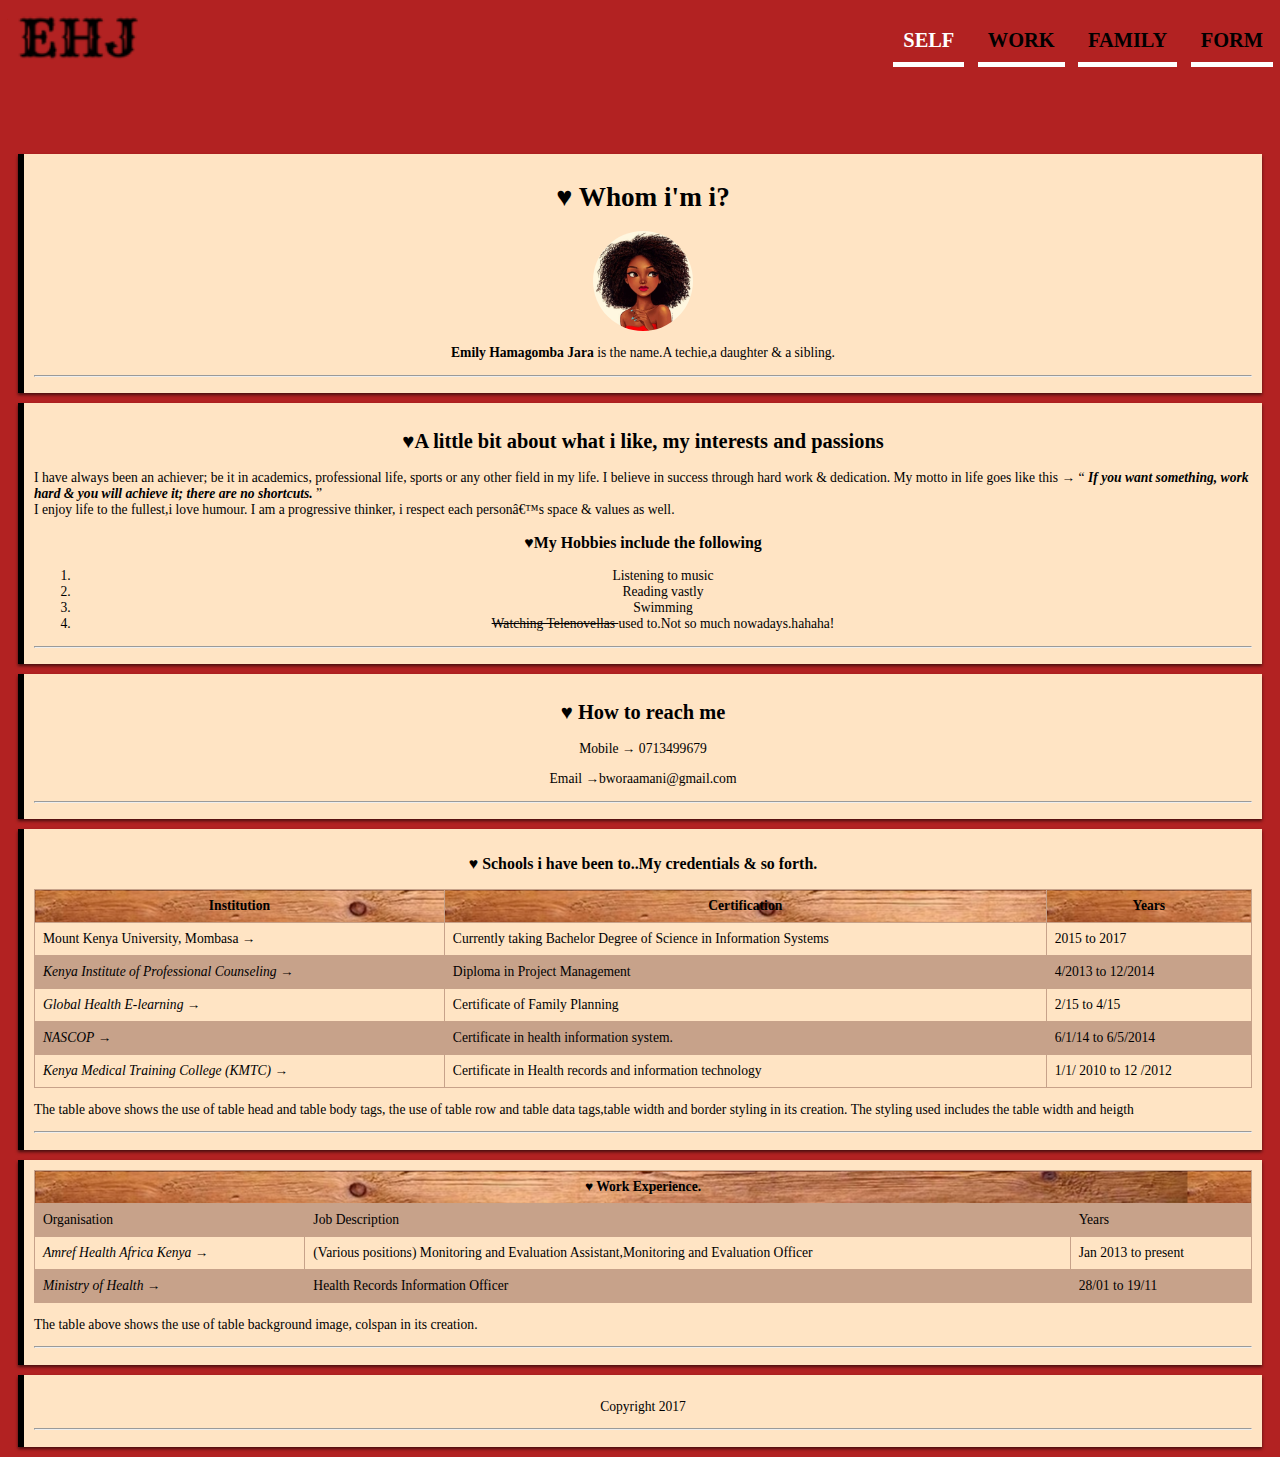
<file: index.html>
<!DOCTYPE html>
<html>
  <head>
    <title> Virtuous Me </title>
<link rel="stylesheet" href="css/style.css">

//internal style
<style media="screen">
  h1,h2,h3,h4,p{
    color: black;

  }

</style>

<script src="js/script.js" charset="utf-8"></script>
  </head>
  <body>
  <header>


     <div class="responsive-header">

     <img src="images/logo.png" alt="logo" style="height:67px";>
      <nav>
        <ul>
          <li ><a class ="active" href="index.html">SELF</a></li>
          <li><a href="job.html">WORK</a></li>
          <li><a href="family.html">FAMILY</a></li>
            <li><a href="form.html">FORM</a></li>

        </ul>
      </nav>

       </div>



        </header>





       <div class="main">


        <div class="responsive " >
        <h1> &#9829; Whom i'm i?</h1>
        <a target="_blank" href="images/biopic3.jpg"><img class ="biopic"src="images/biopic3.jpg" alt="biopic" style="width:100px;height:100px;display: block;
    margin: auto;" ></a>

          <p style="text-align:center;"><strong>Emily Hamagomba Jara  </strong> is the name.A techie,a daughter &amp; a sibling.</p>
          <hr>
        </div>
        <div class="responsive">
        <h2> &#9829;A little bit about what i like, my interests and passions </h2>
        <p> I have always been an achiever; be it in academics, professional life, sports or any other field in my life.
            I believe in success through hard work &amp; dedication.
            My motto in life goes like this &#8594; <q ><strong> <i>If you want something, work hard &amp; you will achieve it; there are no shortcuts.  </i> </strong></q> <br>
            I enjoy life to the fullest,i love humour. I am a progressive thinker, i respect each person’s space &amp; values as well. </p>
           <h3>&#9829;My Hobbies include the following </h3>
            <ol  >
              <li>Listening to music</li>
              <li>Reading vastly</li>
              <li>Swimming</li>
              <li><s> Watching Telenovellas </s> used to.Not so much nowadays.hahaha!</li>
            </ol>

        <hr>
        </div>
        <div class="responsive">
        <h2> &#9829; How to reach me </h2>
            <p style="text-align:center"> Mobile &#8594; 0713499679</p>
            <p style="text-align:center">Email &#8594;<a href="mailto:bworaamani@gmail.com?Hello">bworaamani@gmail.com</a> </p>
        <hr>
        </div>



         <div class="responsive">


          <h3>&#9829; <b>Schools i have been to..My credentials &amp; so forth.</b></h3>
          <table width="100%">

           <thead>
             <th>Institution</th><th>Certification</th><th>Years</th>
           </thead>
           <tbody>

            <tr>
            <td>Mount Kenya University, Mombasa</i> &#8594; </td> <td>Currently taking Bachelor Degree of Science in Information Systems </td> <td>2015 to 2017</td>
            </tr>
            <tr>
            <td> <i>Kenya Institute of Professional Counseling </i> &#8594;</td><td> Diploma in Project Management</td> <td> 4/2013 to 12/2014 </td>
            </tr>
            <tr>
            <td> <i>Global Health E-learning</i> &#8594; </td><td> Certificate of Family Planning</td> <td>2/15 to 4/15  </td>
            </tr>
            <tr>
            <td> <i> NASCOP</i> &#8594; </td> <td> Certificate in health information system.</td> <td>6/1/14 to 6/5/2014 </td>
            </tr>
            <tr>
            <td><i>Kenya Medical Training College (KMTC) </i> &#8594;  </td> <td> Certificate in Health records and information technology</td> <td> 1/1/ 2010 to 12 /2012 </td>
            </tr>
          </tbody>
          </table>
          <p>The table above shows the use of table head and table body tags, the use of table row and table data tags,table width and border styling in its creation. The styling used includes the table width and heigth

          </p>
            <hr>
          </div>


       <div class="responsive">



        <table>
        <tr  >
          <th colspan="3" >&#9829; Work Experience.</th>

        </tr>
        <tr>
               <td>Organisation</td><td>Job Description</td><td>Years</td>
        </tr>




          <tr>
          <td><i>Amref Health Africa Kenya</i> &#8594; </td> <td>(Various positions) Monitoring and Evaluation Assistant,Monitoring and Evaluation Officer</td> <td>Jan 2013 to present</td>
          </tr>
          <tr>
          <td> <i>Ministry of Health </i> &#8594;</td><td> Health Records Information Officer</td> <td> 28/01 to 19/11 </td>
          </tr>

        </tbody>
        </table>
          <p>The table above shows the use of table background image, colspan in its creation.   </p>
          <hr>
        </div>


    <footer>
    <div class="responsive">
      <p style ="text-align:center;">Copyright 2017</p>
      <hr>
      
    </div>
    </footer>

</div>
  </body>
</html>
</file>
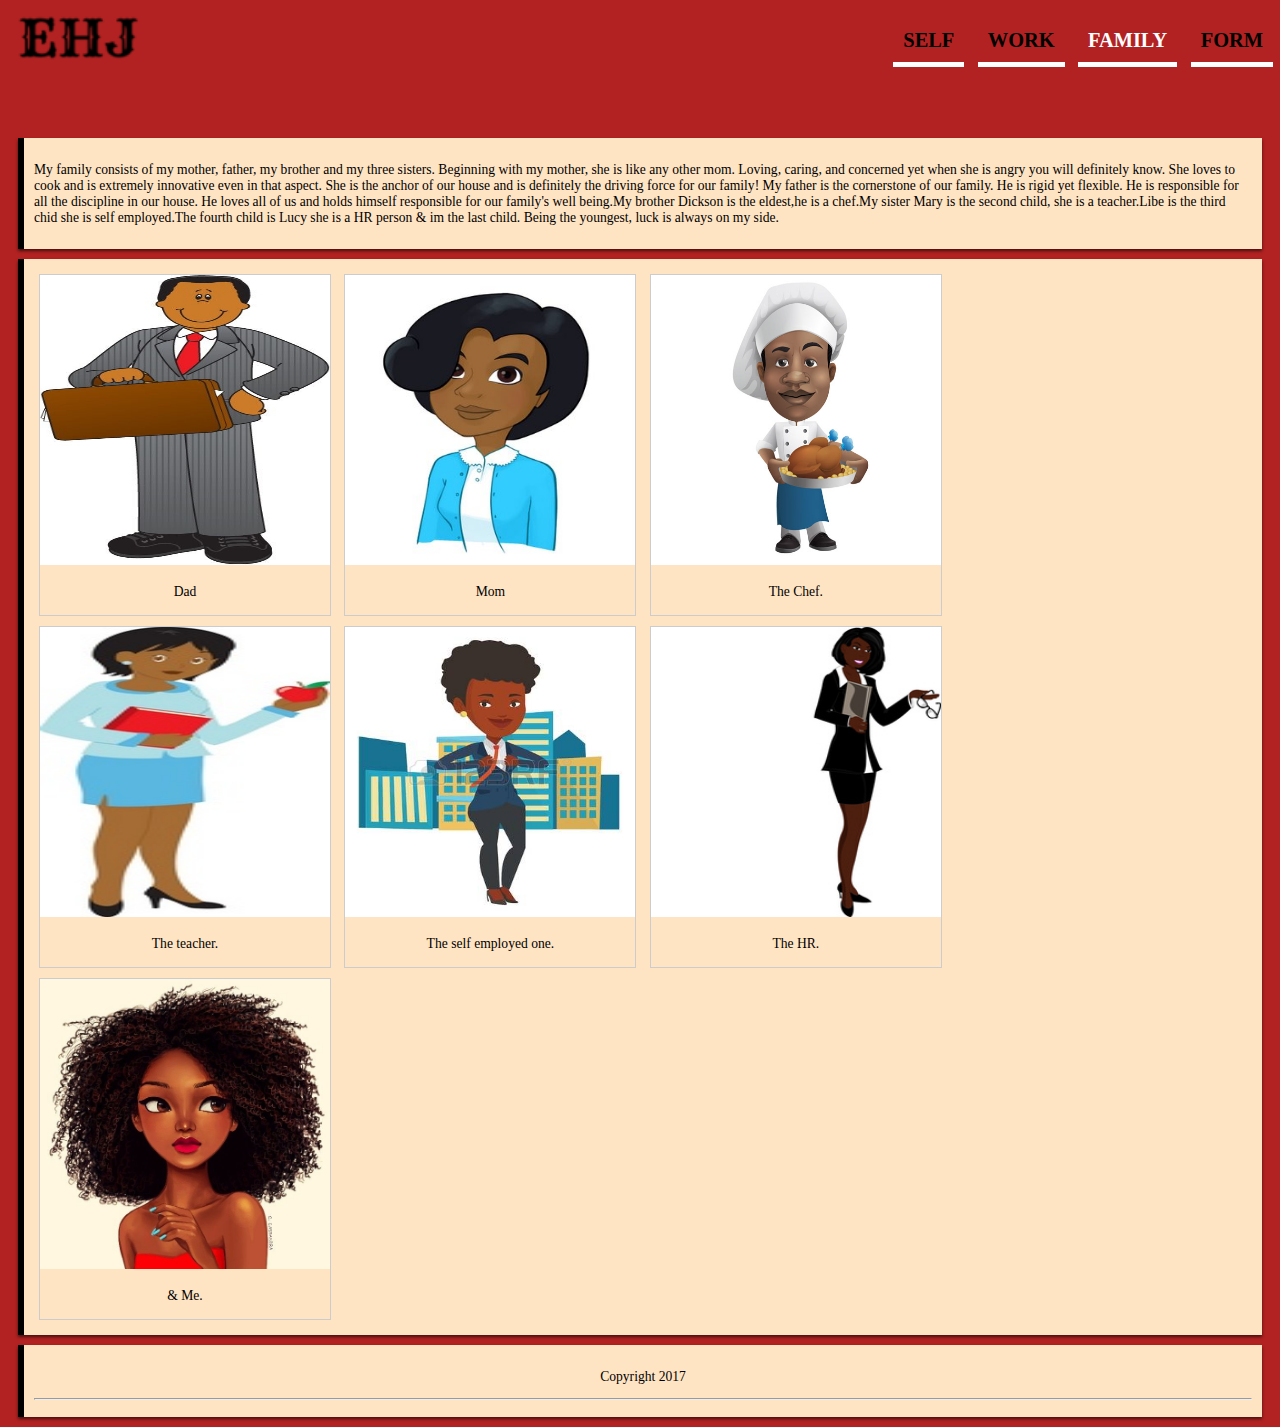
<file: family.html>
<!DOCTYPE html>
<html>
  <head>
    <title> My Family </title>
    <link rel="stylesheet" href="css/style.css">
    <style>
div.img {
    margin: 5px;
    border: 1px solid #ccc;
    display: inline-block;
    width: 290px;
}

div.img:hover {
    border: 1px solid #777;
}

div.img img {

}

div.desc {
    padding: 15px;
    text-align: center;
}
</style>
  </head>
  <body>
    <header>
      <div class="responsive-header">

      <img src="images/logo.png" alt="logo" style="height:67px";>
       <nav>
         <ul>
           <li ><a href="index.html">SELF</a></li>
           <li><a  href="job.html">WORK</a></li>
           <li><a  class ="active" href="family.html">FAMILY</a></li>
             <li><a href="form.html">FORM</a></li>
         </ul>
       </nav>

        </div>

    </header>
    <div class="main">


    <div class="responsive">


    <p>My family consists of my mother, father, my brother and my three sisters.

 Beginning with my mother, she is like any other mom. Loving, caring, and concerned yet when she is angry you will definitely know. She loves to cook and is extremely innovative even in that aspect. She is the anchor of our house and is definitely the driving force for our family!

My father is the cornerstone of our family. He is rigid yet flexible. He is responsible for all the discipline in our house.  He loves all of us and holds himself responsible for our family's well being.My brother Dickson is the eldest,he is a chef.My sister Mary is the second child, she is a teacher.Libe is the third chid she is self employed.The  fourth child is Lucy she is a HR person &amp im the last child. Being the youngest, luck is always on my side.</p>
  </div>
  <div class="responsive">


 <div class="img">
   <a target="_blank" href="images/dad.jpg">
     <img src="images/dad.jpg" alt="dad" width="290" height="290">
   </a>
   <div class="desc">Dad</div>
 </div>

 <div class="img">
   <a target="_blank" href="images/mom.jpg">
     <img src="images/mom.jpg" alt="mom" width="290" height="290">
   </a>
   <div class="desc">Mom</div>
 </div>

 <div class="img">
   <a target="_blank" href="images/brother.jpg">
     <img src="images/brother.jpg" alt="brother" width="290" height="290">
   </a>
   <div class="desc">The Chef.</div>
 </div>

 <div class="img">
   <a target="_blank" href="images/sister.jpg">
     <img src="images/sister.jpg" alt="Teacher" width="290" height="290">
   </a>
   <div class="desc">The teacher.</div>
 </div>
 <div class="img">
   <a target="_blank" href="images/selfemployed.jpg">
     <img src="images/selfemployed.jpg" alt="Self Employed" width="290" height="290">
   </a>
   <div class="desc">The self employed one.</div>
 </div>
 <div class="img">
   <a target="_blank" href="images/hr.jpg">
     <img src="images/hr.jpg" alt="The Human Resource Worker" width="290" height="290">
   </a>
   <div class="desc">The HR.</div>
 </div>
 <div class="img">
   <a target="_blank" href="images/biopic3.jpg">
     <img src="images/biopic3.jpg" alt="Me" width="290" height="290">
   </a>
   <div class="desc">&amp Me.</div>
 </div>
</div>


    <footer>
      <div class="responsive">
        <p style ="text-align:center;">Copyright 2017</p>
        <hr>

      </div>
    </footer>

</div>
  </body>
</html>
</file>
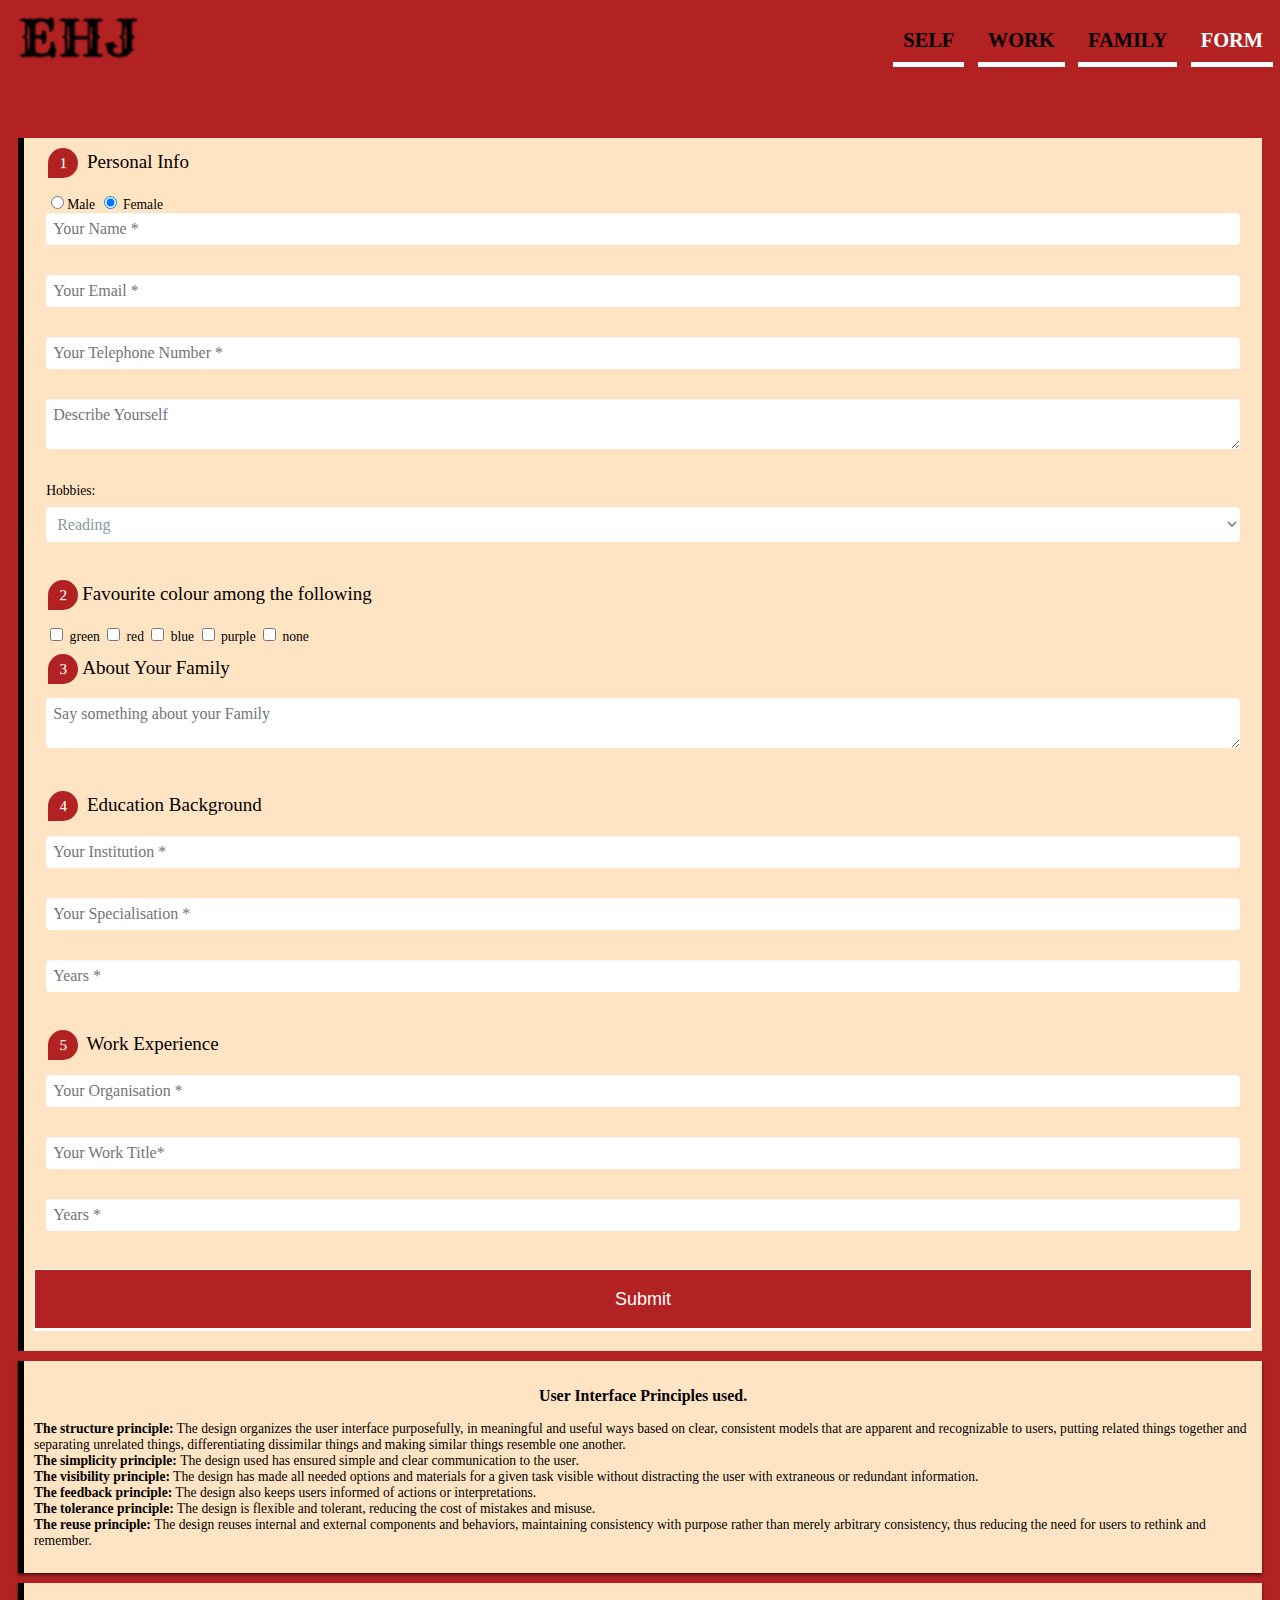
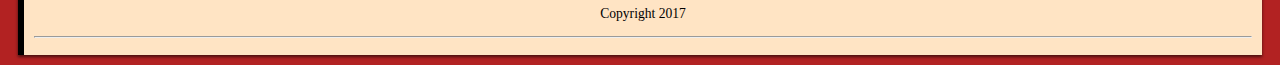
<file: form.html>
<!DOCTYPE html>
<html>
  <head>
    <title> Virtuous Me </title>
<link rel="stylesheet" href="css/style.css">
  </head>
  <body>
  <header>


     <div class="responsive-header">

     <img src="images/logo.png" alt="logo" style="height:67px";>
      <nav>
        <ul>
          <li ><a href="index.html">SELF</a></li>
          <li><a href="job.html">WORK</a></li>
          <li><a href="family.html">FAMILY</a></li>
            <li><a  class ="active" href="form.html">FORM</a></li>
        </ul>
      </nav>

       </div>



        </header>
        <div class="main">



        <div class="form-style-5">
<form>
<fieldset>
<legend><span class="number">1</span> Personal Info</legend>
<input name="gender" type="radio" value="Male" />Male
<input checked="checked" name="gender" type="radio" value="Female" /> Female

<input type="text" name="name" placeholder="Your Name *">
<input type="email" name="email" placeholder="Your Email *">
<input  type="text" name="telephone" placeholder="Your Telephone Number *">
<textarea name="about" placeholder="Describe Yourself"></textarea>
<label for="job">Hobbies:</label>
<select id="job" name="field4">
<optgroup label="hobbies">
<option value="reading">Reading</option>
<option value="listening to music">Listening to music</option>
<option value="swimming">Swimming</option>
<option value="gaming">Gaming</option>
<option value="hicking">Hicking</option>
<option value="other">Other</option>
</optgroup>
</select>
</fieldset>
<fieldset>
<legend><span class="number">2</span>Favourite colour among the following</legend>
<input name="color[]" type="checkbox" value="green" /> green
<input name="color[]" type="checkbox" value="red" /> red
<input name="color[]" type="checkbox" value="blue" /> blue
<input name="color[]" type="checkbox" value="purple" /> purple
<input name="color[]" type="checkbox" value="none" /> none

</fieldset>

<fieldset>
<legend><span class="number">3</span>About Your Family</legend>
<textarea name="family" placeholder="Say something about your Family"></textarea>
</fieldset>
<fieldset>
<legend><span class="number">4</span> Education Background</legend>
<input type="text" name="institution" placeholder="Your Institution *">
<input type="text" name="specialisation" placeholder="Your Specialisation *">
<input type="text" name="year" placeholder="Years *">
</fieldset>
<fieldset>
<legend><span class="number">5</span> Work Experience</legend>
<input type="text" name="organisation" placeholder="Your Organisation *">
<input type="text" name="title" placeholder="Your Work Title*">
<input type="text" name="years" placeholder="Years *">
</fieldset>


<input type="submit" value="Submit" />
</form>
</div>
<div class="responsive">
  <h3 style="text-align:center;">User Interface Principles used.</h3>
  <p>
    <b> The structure principle:</b> The design organizes the user interface purposefully, in meaningful and useful ways based on clear, consistent models that are apparent and recognizable to users, putting related things together and separating unrelated things, differentiating dissimilar things and making similar things resemble one another.
  <br><b>The simplicity principle: </b> The design used has ensured simple and clear communication to the user.
  <br><b> The visibility principle:</b> The design has made all needed options and materials for a given task visible without distracting the user with extraneous or redundant information.
  <br><b> The feedback principle:</b> The design also keeps users informed of actions or interpretations.
  <br><b> The tolerance principle:</b> The design is flexible and tolerant, reducing the cost of mistakes and misuse.
  <br><b>The reuse principle:  </b>The design reuses internal and external components and behaviors, maintaining consistency with purpose rather than merely arbitrary consistency, thus reducing the need for users to rethink and remember.</p>

</div>




        <footer>
          <div class="responsive">
            <p style ="text-align:center;">Copyright 2017</p>
            <hr>

          </div>
        </footer>

  </div>
</body>
</html>
</file>
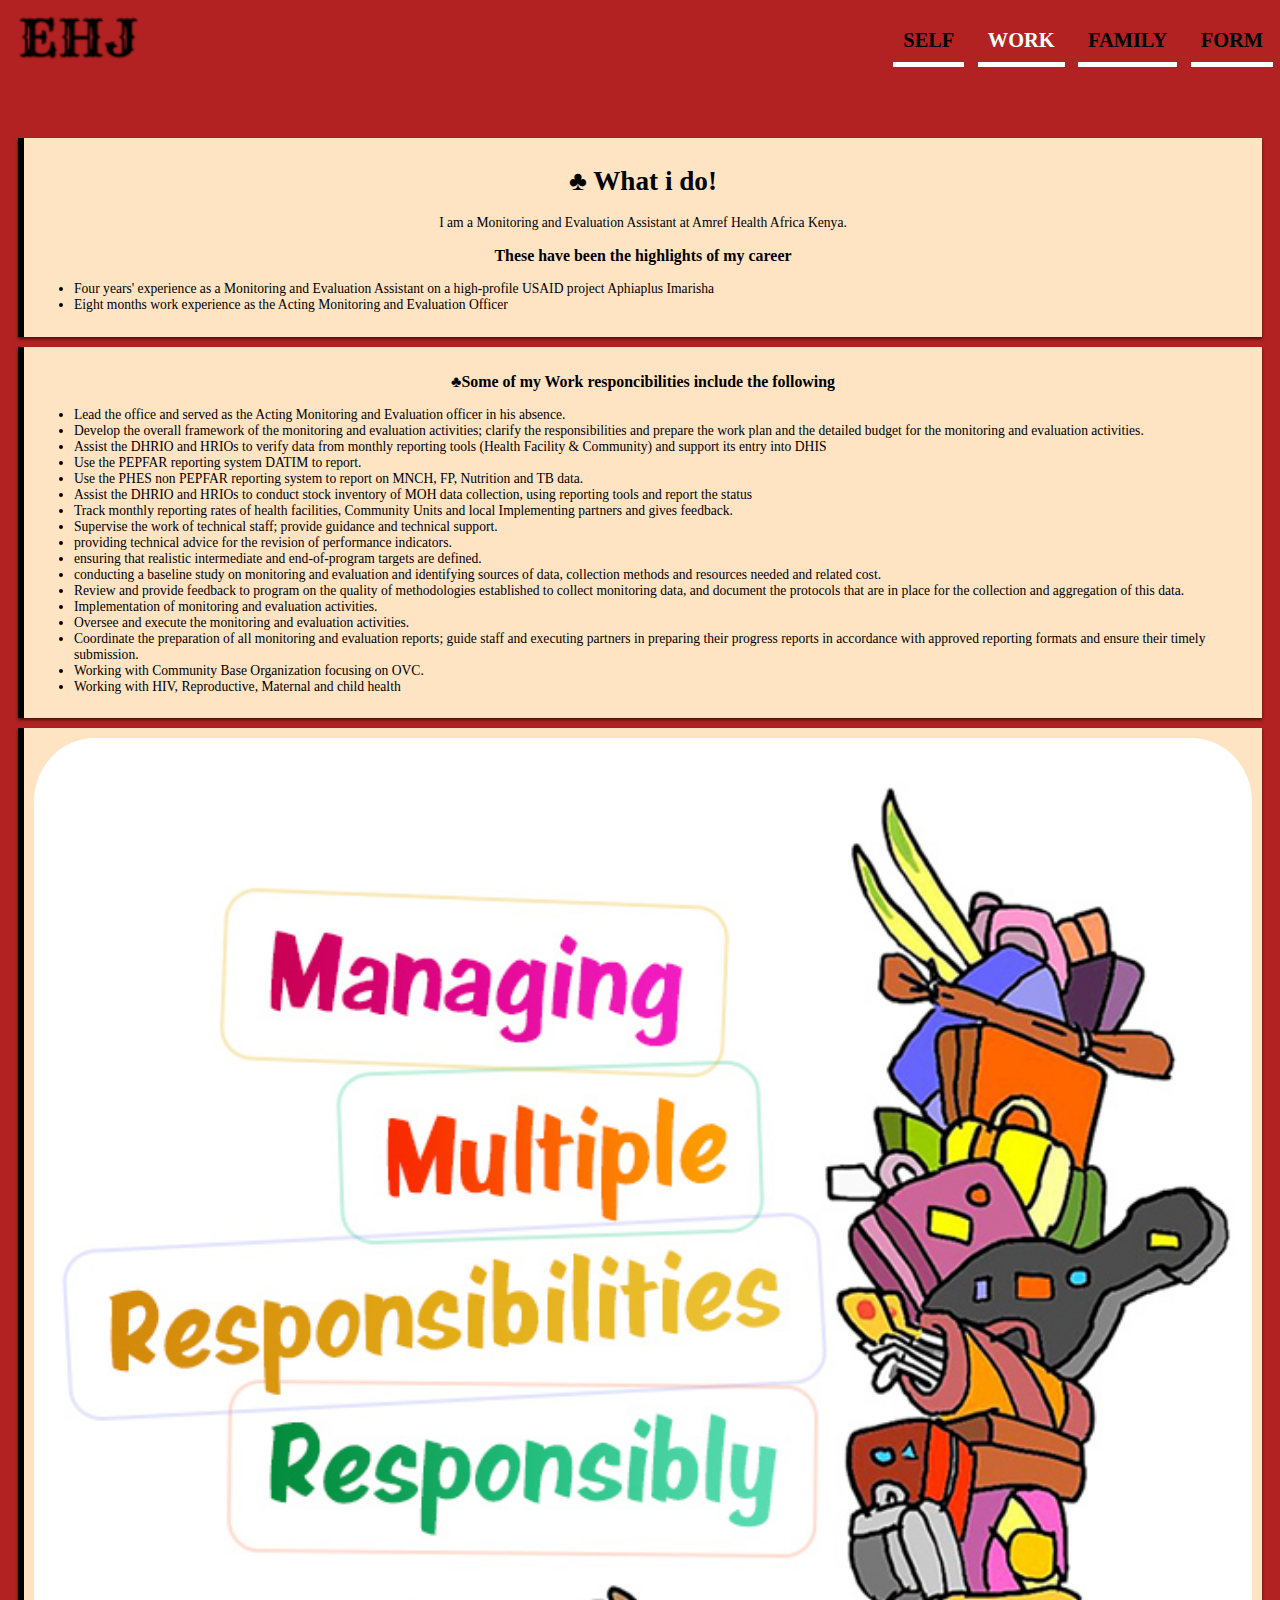
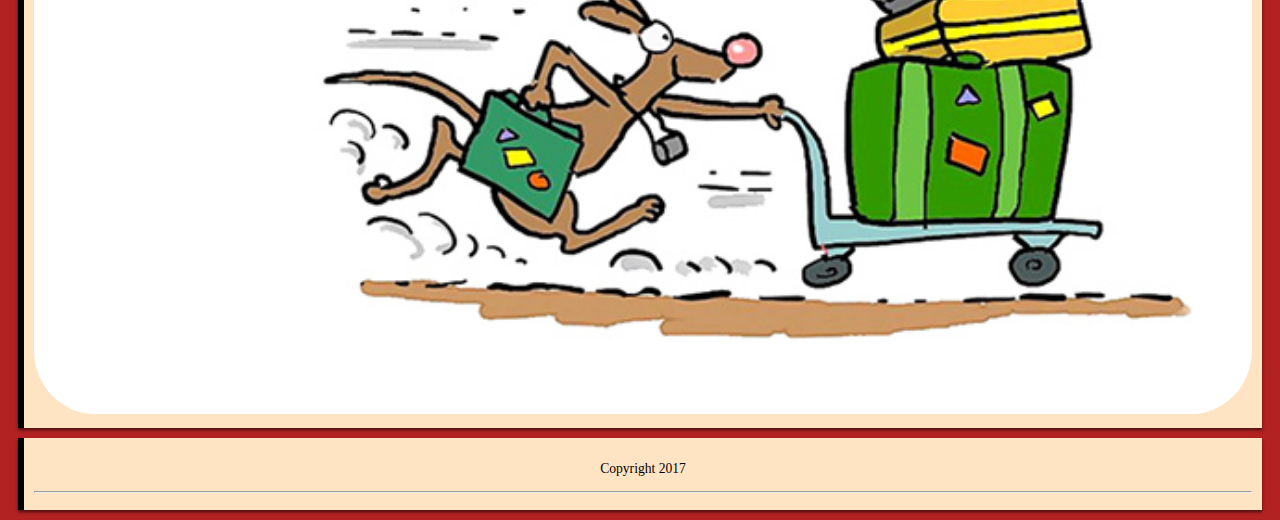
<file: job.html>
<!DOCTYPE html>
<html>
  <head>
    <title> Work </title>
    <link rel="stylesheet" href="css/style.css">
    <style type="text/css">
.responsive-job {
	text-align: left;
	margin: 0px auto;
	padding: 0px;
	max-width: 100%;

}
.left {
  margin: 10px;
  padding: 5px;
	float: left;
	max-width: 50%;
  border-left: 6px solid black;
  background-color: bisque;

}
.right{
  margin: 10px;
  padding: 5px;
	float: left;
	max-width: 44%;
  border-left: 6px solid black;
  background-color: bisque;


}
</style>
  </head>
  <body>
    <header>

           <div class="responsive-header">

           <img src="images/logo.png" alt="logo" style="height:67px";>
            <nav>
              <ul>
                <li ><a href="index.html">SELF</a></li>
                <li><a  class ="active" href="job.html">WORK</a></li>
                <li><a href="family.html">FAMILY</a></li>
                  <li><a href="form.html">FORM</a></li>
              </ul>
            </nav>

             </div>
    </header>

    <div class="main">


    <div class="responsive ">


    <h1> &#9827; What i do!</h1>

    <p style="text-align:center;"> I am a Monitoring and Evaluation Assistant at Amref Health Africa Kenya.</p>
    <h3>These have been the highlights of my career</h3>
      <ul>
        <li> Four years&apos; experience as a Monitoring and Evaluation Assistant on a high-profile
             USAID project Aphiaplus Imarisha</li>
        <li> Eight months work experience as the Acting Monitoring and Evaluation Officer</li>
      </ul>
        </div>
        <div class="">
          <div class="responsive">



       <h3>&#9827;Some of my Work responcibilities include the following </h3>
        <ul>


          <li>Lead the office and served as the Acting Monitoring and Evaluation officer in
          his absence.</li>
          <li> Develop the overall framework of the monitoring and evaluation activities; clarify the
          responsibilities and prepare the work plan and the detailed budget for the monitoring
          and evaluation activities.</li>
          <li> Assist the DHRIO and HRIOs to verify data from monthly reporting tools (Health
          Facility &amp; Community) and support its entry into DHIS</li>
          <li>  Use the PEPFAR reporting system DATIM to report.</li>
          <li>Use the PHES non PEPFAR reporting system to report on MNCH, FP, Nutrition and
          TB data. </li>
          <li>Assist the DHRIO and HRIOs to conduct stock inventory of MOH data collection, using reporting tools and report the status</li>
          <li > Track monthly reporting rates of health facilities, Community Units and local
          Implementing partners and gives feedback.</li>
          <li> Supervise the work of technical staff; provide guidance and technical support.</li>
          <li> providing technical advice for the revision of performance indicators.</li>
          <li> ensuring that realistic intermediate and end-of-program targets are defined.</li>
          <li>conducting a baseline study on monitoring and evaluation and identifying sources of
          data, collection methods and resources needed and related cost. </li>
          <li> Review and provide feedback to program on the quality of methodologies established
          to collect monitoring data, and document the protocols that are in place for the
          collection and aggregation of this data.</li>
          <li>Implementation of monitoring and evaluation activities.</li>
          <li>Oversee and execute the monitoring and evaluation activities.</li>
          <li> Coordinate the preparation of all monitoring and evaluation reports; guide staff and
          executing partners in preparing their progress reports in accordance with approved
          reporting formats and ensure their timely submission.</li>
          <li>Working with Community Base Organization focusing on OVC. </li>
          <li> Working with HIV, Reproductive, Maternal and child health </li>
          </ul>
          </div>
          <div class="responsive">
            <a href="index.html"> <img src="images/responcibilities.jpg" alt="responcibilities" style="width:100%;height:100%;border-radius:5%;"></a>

          </div>
        </div>





    <footer>
      <div class="responsive">
        <p style ="text-align:center;">Copyright 2017</p>
        <hr>

      </div>
    </footer>
</div>

  </body>
</html>
</file>
<file: css/style.css>
body{
background-color:firebrick;
color: black;
font-size: 0.85em;
}
h1,h2,h3,ol>li{
  text-align: center;
}


.responsive{

   margin: 10px;
   padding: 10px;
   max-width: 100%;
   border-left: 6px solid black;
   background-color: bisque;
   box-shadow: 0px 2px 3px rgba(0,0,0,0.6);

}

.main{
  position: relative;
  padding-top: 120px;
}
header{
  position: fixed;
  top:0;
  background-color:firebrick;
  width: 100%;
  z-index: 150;

}
.responsive-header > nav{  display: inline-block;
float:right;padding: 0px 10px 0px 0px;}

ul.respocibilities{
  background-image: url("../images/responcibilities.jpeg");
}


nav ul li {
  display: inline-block;
  margin:5px;
  padding:10px;
  font-size: 1.5em;
  font-weight: 900;
  border-bottom: 5px solid white;

}
a{
  color: inherit;
  text-decoration: none;
}
a.active,a:hover{
  color:white;
}
.biopic{
  border-radius: 100%;

}


table {
    border-collapse: collapse;
    width: 100%;

}

td, th {
    border: 1px solid #c7a28a;

    padding: 8px;
}

th{
  background-image: url(../images/woodenbackground3.jpg);


}
tr:nth-child(even) {
    background-color: #c7a28a;

}
.wrapper {
        border: 1px dashed #ddd;
	box-shadow: 0 0 0 3px #fff, 0 0 0 5px #ddd, 0 0 0 10px #fff, 0 0 2px 10px #eee;
}

.form-style-5{
    max-width:100%;
    margin: 10px;
    padding: 10px;
    border-left: 6px solid black;
    background: bisque;
    background: bisque;
    font-family: Georgia, "Times New Roman", Times, serif;
}
.form-style-5 fieldset{
    border: none;
}
.form-style-5 legend {
    font-size: 1.4em;
    margin-bottom: 10px;
}
.form-style-5 label {
    display: block;
    margin-bottom: 8px;
}
.form-style-5 input[type="text"],
.form-style-5 input[type="date"],
.form-style-5 input[type="datetime"],
.form-style-5 input[type="email"],
.form-style-5 input[type="number"],
.form-style-5 input[type="search"],
.form-style-5 input[type="time"],
.form-style-5 input[type="url"],
.form-style-5 textarea,
.form-style-5 select {
    font-family: Georgia, "Times New Roman", Times, serif;
    background: rgba(255,255,255,.1);
    border: none;
    border-radius: 4px;
    font-size: 16px;
    margin: 0;
    outline: 0;
    padding: 7px;
    width: 100%;
    box-sizing: border-box;
    -webkit-box-sizing: border-box;
    -moz-box-sizing: border-box;
    background-color: white;
    color:#8a97a0;
    -webkit-box-shadow: 0 1px 0 rgba(0,0,0,0.03) inset;
    box-shadow: 0 1px 0 rgba(0,0,0,0.03) inset;
    margin-bottom: 30px;

}
.form-style-5 input[type="text"]:focus,
.form-style-5 input[type="date"]:focus,
.form-style-5 input[type="datetime"]:focus,
.form-style-5 input[type="email"]:focus,
.form-style-5 input[type="number"]:focus,
.form-style-5 input[type="search"]:focus,
.form-style-5 input[type="time"]:focus,
.form-style-5 input[type="url"]:focus,
.form-style-5 textarea:focus,
.form-style-5 select:focus{
    background: #d2d9dd;
}
.form-style-5 select{
    -webkit-appearance: menulist-button;
    height:35px;
}
.form-style-5 .number {
    background: firebrick;
    color: #fff;
    height: 30px;
    width: 30px;
    display: inline-block;
    font-size: 0.8em;
    margin-right: 4px;
    line-height: 30px;
    text-align: center;
    text-shadow: 0 1px 0 rgba(255,255,255,0.2);
    border-radius: 15px 15px 15px 0px;
}

.form-style-5 input[type="submit"],
.form-style-5 input[type="button"]
{
    position: relative;
    display: block;
    padding: 19px 39px 18px 39px;
    color: #FFF;
    margin: 0 auto;
    background: firebrick;
    font-size: 18px;
    text-align: center;
    font-style: normal;
    width: 100%;
    border: 1px solid white;
    border-width: 1px 1px 3px;
    margin-bottom: 10px;
}
#return-to-top {
    position: fixed;
    bottom: 20px;
    right: 20px;
    background: rgb(0, 0, 0);
    background: rgba(0, 0, 0, 0.7);
    width: 50px;
    height: 50px;
    display: block;
    text-decoration: none;
    -webkit-border-radius: 35px;
    -moz-border-radius: 35px;
    border-radius: 35px;
    display: none;
    -webkit-transition: all 0.3s linear;
    -moz-transition: all 0.3s ease;
    -ms-transition: all 0.3s ease;
    -o-transition: all 0.3s ease;
    transition: all 0.3s ease;
}
#return-to-top i {
    color: #fff;
    margin: 0;
    position: relative;
    left: 16px;
    top: 13px;
    font-size: 19px;
    -webkit-transition: all 0.3s ease;
    -moz-transition: all 0.3s ease;
    -ms-transition: all 0.3s ease;
    -o-transition: all 0.3s ease;
    transition: all 0.3s ease;
}
#return-to-top:hover {
    background: rgba(0, 0, 0, 0.9);
}
#return-to-top:hover i {
    color: #fff;
    top: 5px;
}
.form-style-5 input[type="submit"]:hover,
.form-style-5 input[type="button"]:hover
</file>
